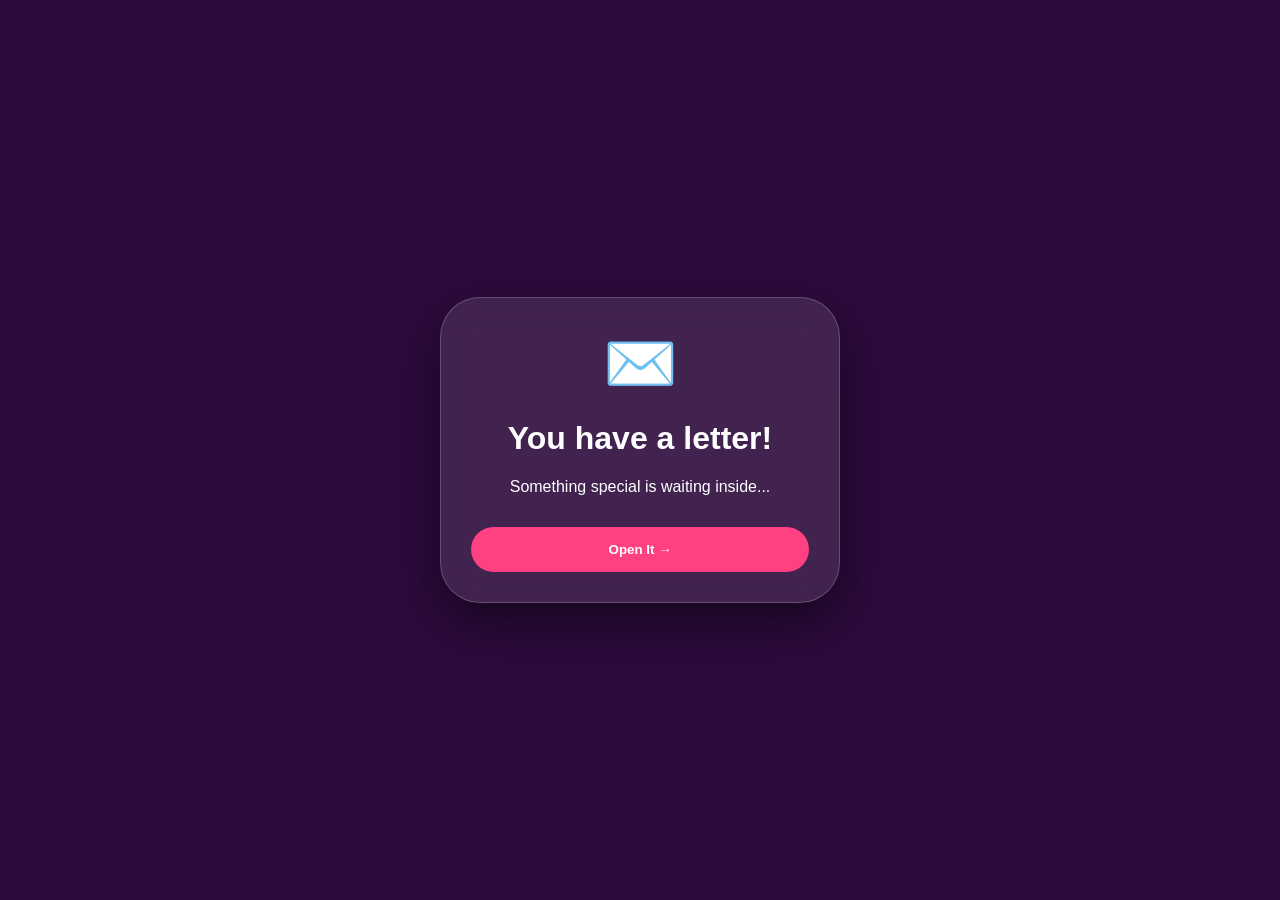
<file: card.html>
<!DOCTYPE html>
<html lang="en">
<head>
    <meta charset="UTF-8">
    <meta name="viewport" content="width=device-width, initial-scale=1.0">
    <title>A Message For You</title>
    <link rel="stylesheet" href="style.css">
</head>
<body class="theme-love">
    <div class="container">
        <div class="card" id="envelope">
            <div class="emoji-icon">✉️</div>
            <h1>You have a letter!</h1>
            <p>Something special is waiting inside...</p>
            <button class="main-btn" onclick="openLetter()">Open It →</button>
        </div>

        <div class="card hidden" id="message-card">
            <div class="emoji-icon" id="card-icon">💖</div>
            <h2 id="card-title">My Heart to Yours</h2>
            <div class="message-box">
                <p id="displayText"></p>
            </div>
            <p style="font-size: 0.8rem; margin-top: 20px; opacity: 0.7;">Yours entirely, always.</p>
        </div>
    </div>

    <script>
        const urlParams = new URLSearchParams(window.location.search);
        const msg = urlParams.get('msg') || "I love you!";
        const mood = urlParams.get('mood') || "love";
        
        // Apply the mood theme and icons
        document.body.className = "theme-" + mood;
        const icons = { love: "💖", sorry: "🥺", angry: "🌸", birthday: "🎂" };
        document.getElementById('card-icon').innerText = icons[mood] || "💖";

        function openLetter() {
            document.getElementById('envelope').classList.add('hidden');
            document.getElementById('message-card').classList.remove('hidden');
            document.getElementById('displayText').innerText = decodeURIComponent(msg);
        }
    </script>
</body>
</html>
</file>
<file: style.css>
:root {
    --love-bg: #2d0b3d; --love-accent: #ff4081;
    --sorry-bg: #1a1c2c; --sorry-accent: #7a8cff;
    --angry-bg: #2b1111; --angry-accent: #ff6b6b;
    --bday-bg: #2e2b0a; --bday-accent: #ffd700;
}

body {
    margin: 0; padding: 0;
    font-family: 'Arial Rounded MT Bold', 'Helvetica', sans-serif;
    transition: background 0.8s ease;
    display: flex; justify-content: center; align-items: center;
    min-height: 100vh; overflow: hidden;
}

/* Background Themes */
.theme-love { background: var(--love-bg); color: white; }
.theme-sorry { background: var(--sorry-bg); color: white; }
.theme-angry { background: var(--angry-bg); color: white; }
.theme-birthday { background: var(--bday-bg); color: white; }

.container { width: 90%; max-width: 400px; text-align: center; }

.card {
    background: rgba(255, 255, 255, 0.1);
    backdrop-filter: blur(15px);
    padding: 30px; border-radius: 40px;
    border: 1px solid rgba(255, 255, 255, 0.2);
    box-shadow: 0 20px 50px rgba(0,0,0,0.5);
}

.emoji-icon { font-size: 60px; margin-bottom: 10px; animation: float 3s infinite ease-in-out; }

@keyframes float {
    0%, 100% { transform: translateY(0); }
    50% { transform: translateY(-15px); }
}

textarea, select {
    width: 100%; padding: 15px; margin-top: 15px; border-radius: 20px;
    border: none; background: rgba(255, 255, 255, 0.2); color: white;
    font-size: 1rem; box-sizing: border-box; outline: none;
}

button {
    width: 100%; padding: 15px; border-radius: 50px; border: none;
    margin-top: 15px; font-weight: bold; cursor: pointer; transition: 0.3s;
}

.main-btn { background: #ff4081; color: white; }
.main-btn:hover { background: #f50057; transform: scale(1.05); }

#downloadBtn { background: #00c853; color: white; }

.secondary-btn { background: transparent; border: 1px solid white; color: white; }

#qrcode-wrapper {
    background: white; padding: 20px; border-radius: 25px;
    display: inline-block; margin: 15px 0;
}

.message-box { background: rgba(255,255,255,0.1); padding: 20px; border-radius: 20px; margin-top: 10px; }

.hidden { display: none; }
.qr-hint { font-size: 0.9rem; opacity: 0.8; }
</file>
